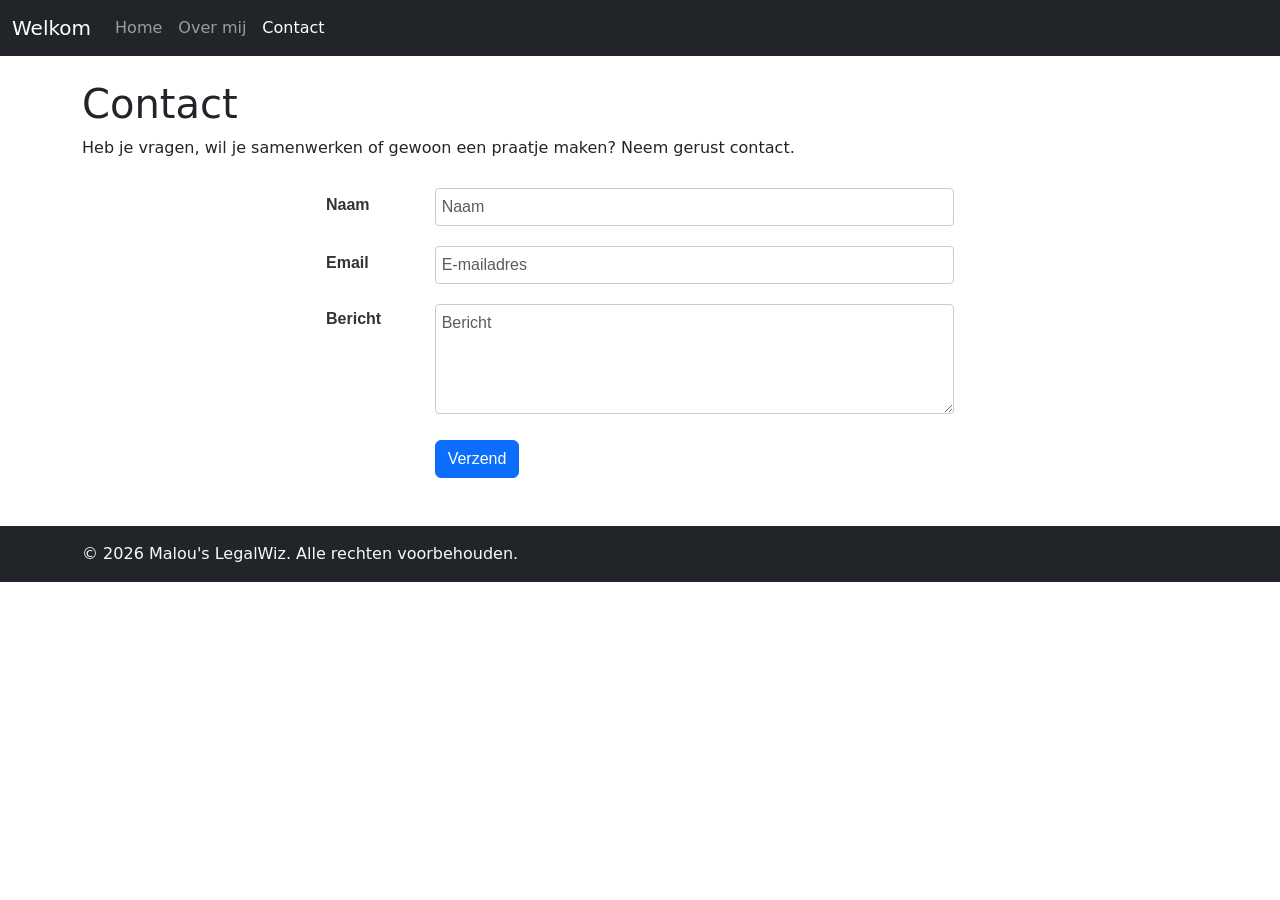
<file: contact.html>
<!DOCTYPE html>
<html lang="nl">
<head>
    <meta charset="utf-8">
    <meta name="viewport" content="width=device-width, initial-scale=1">
    <link href="https://cdn.jsdelivr.net/npm/bootstrap@5.3.3/dist/css/bootstrap.min.css" rel="stylesheet">
    <link rel="stylesheet" href="stijl.css">
    <title>Contact</title>
</head>
<body>
  <nav class="navbar navbar-expand-lg navbar-dark bg-dark">
    <div class="container-fluid">
      <a class="navbar-brand" href="index.html">Welkom</a>
            
      <button class="navbar-toggler" type="button" data-bs-toggle="collapse" data-bs-target="#navbarNav" aria-controls="navbarNav" aria-expanded="false" aria-label="Toggle navigation">
        <span class="navbar-toggler-icon"></span>
      </button>

      <div class="collapse navbar-collapse" id="navbarNav">
        <ul class="navbar-nav">
          <li class="nav-item">
            <a class="nav-link" href="index.html">Home</a>
          </li>
          <li class="nav-item">
            <a class="nav-link" href="overmij.html">Over mij</a>
          </li>
          <li class="nav-item">
            <a class="nav-link active" aria-current="page" href="contact.html">Contact</a>
          </li>
        </ul>
      </div>
    </div>
  </nav>

  <div class="container-sm my-4">
    <h1>Contact</h1>
    <p>Heb je vragen, wil je samenwerken of gewoon een praatje maken? Neem gerust contact.</p>
  </div>

  <div class="row justify-content-center">
    <div class="col-md-8 col-lg-6">
      <form action="#" method="POST" class="Form"> 
        <div class="row mb-3 align-items-center">
          <label for="naam-input" class="col-sm-2 col-form-label fw-bold">Naam</label>
          <div class="col-sm-10">
            <input type="text" class="form-control" id="naam-input" placeholder="Naam">
          </div>
        </div>
          
        <div class="row mb-3 align-items-center">
          <label for="email-input" class="col-sm-2 col-form-label fw-bold">Email</label>
          <div class="col-sm-10">
            <input type="email" class="form-control" id="email-input" placeholder="E-mailadres">
          </div>
        </div>
          
        <div class="row mb-3">
          <label for="bericht-input" class="col-sm-2 col-form-label fw-bold">Bericht</label>
          <div class="col-sm-10">
            <textarea class="form-control" id="bericht-input" rows="4" placeholder="Bericht"></textarea>
          </div>
        </div>
          
        <div class="row">
          <div class="col-sm-10 offset-sm-2">
            <button type="submit" class="btn btn-primary">Verzend</button>
          </div>
          </div>
      </form>
    </div>
  </div>
  
  <footer class="bg-dark text-light text-start p-3 mt-5">
    <div class="container">
      <p class="m-0">&copy; 2026 Malou's LegalWiz. Alle rechten voorbehouden.</p>
   </div>
 </footer>

  <script src="https://cdn.jsdelivr.net/npm/bootstrap@5.3.3/dist/js/bootstrap.bundle.min.js"></script>
</body>
</html>
</file>
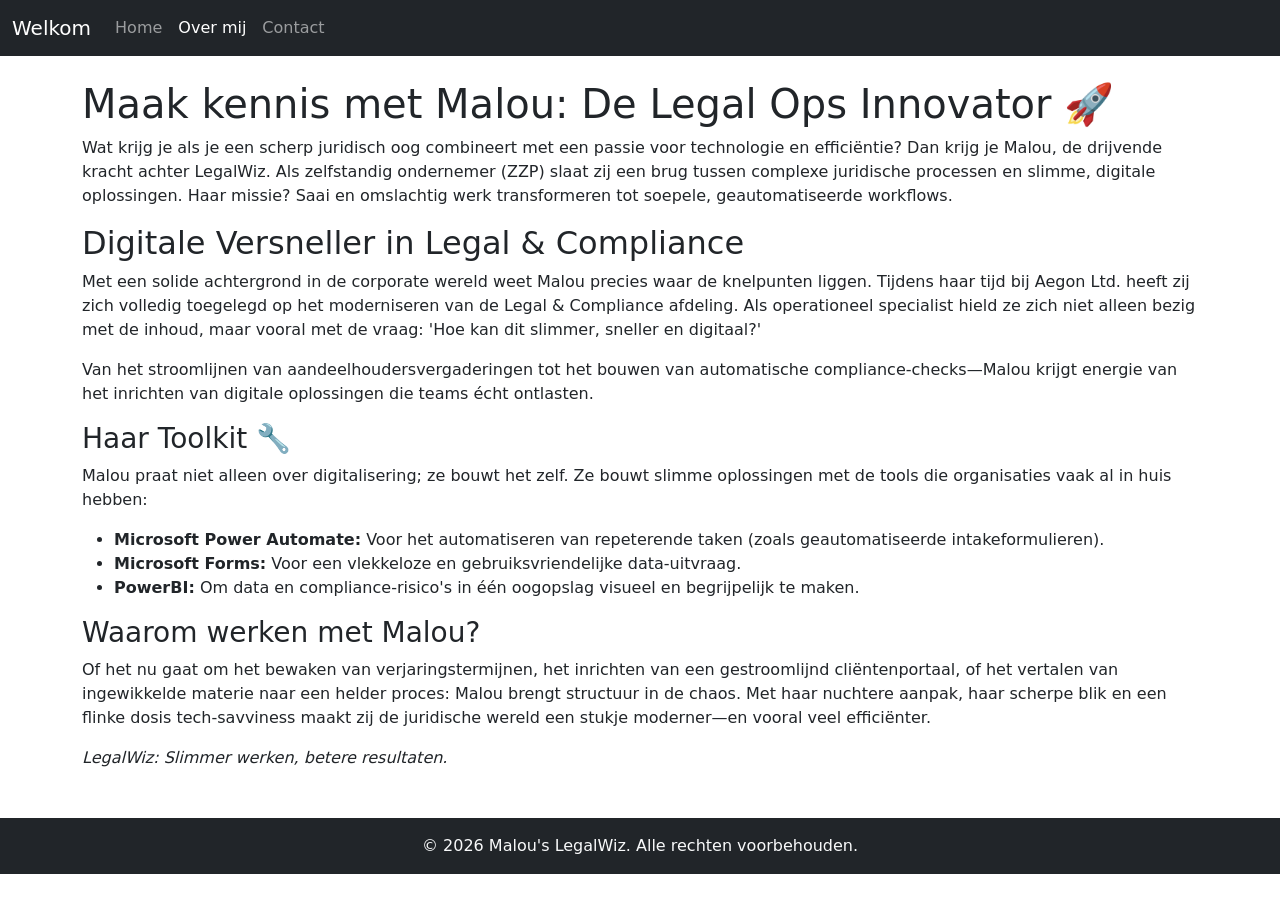
<file: overmij.html>
<!DOCTYPE html>
<html lang="nl">
<head>
    <meta charset="utf-8">
    <meta name="viewport" content="width=device-width, initial-scale=1">
    <link href="https://cdn.jsdelivr.net/npm/bootstrap@5.3.3/dist/css/bootstrap.min.css" rel="stylesheet">
    <title>Over mij</title>
</head>
<body>
    <nav class="navbar navbar-expand-lg navbar-dark bg-dark">
        <div class="container-fluid">
            <a class="navbar-brand" href="index.html">Welkom</a>
            
            <button class="navbar-toggler" type="button" data-bs-toggle="collapse" data-bs-target="#navbarNav" aria-controls="navbarNav" aria-expanded="false" aria-label="Toggle navigation">
                <span class="navbar-toggler-icon"></span>
            </button>

            <div class="collapse navbar-collapse" id="navbarNav">
                <ul class="navbar-nav">
                    <li class="nav-item">
                        <a class="nav-link" href="index.html">Home</a>
                    </li>
                    <li class="nav-item">
                        <a class="nav-link active" aria-current="page" href="overmij.html">Over mij</a>
                    </li>
                    <li class="nav-item">
                        <a class="nav-link" href="contact.html">Contact</a>
                    </li>
                </ul>
            </div>
        </div>
    </nav>

    <div class="container-sm my-4">
        <h1>Maak kennis met Malou: De Legal Ops Innovator 🚀</h1>
        <p>Wat krijg je als je een scherp juridisch oog combineert met een passie voor technologie en efficiëntie? Dan krijg je Malou, de drijvende kracht achter LegalWiz. Als zelfstandig ondernemer (ZZP) slaat zij een brug tussen complexe juridische processen en slimme, digitale oplossingen. Haar missie? Saai en omslachtig werk transformeren tot soepele, geautomatiseerde workflows.</p>
        
        <h2>Digitale Versneller in Legal & Compliance</h2>
        <p>Met een solide achtergrond in de corporate wereld weet Malou precies waar de knelpunten liggen. Tijdens haar tijd bij Aegon Ltd. heeft zij zich volledig toegelegd op het moderniseren van de Legal & Compliance afdeling. Als operationeel specialist hield ze zich niet alleen bezig met de inhoud, maar vooral met de vraag: 'Hoe kan dit slimmer, sneller en digitaal?'</p>
        <p>Van het stroomlijnen van aandeelhoudersvergaderingen tot het bouwen van automatische compliance-checks—Malou krijgt energie van het inrichten van digitale oplossingen die teams écht ontlasten.</p>
        
        <h3>Haar Toolkit 🔧</h3>
        <p>Malou praat niet alleen over digitalisering; ze bouwt het zelf. Ze bouwt slimme oplossingen met de tools die organisaties vaak al in huis hebben:</p>
        <ul>
            <li><strong>Microsoft Power Automate:</strong> Voor het automatiseren van repeterende taken (zoals geautomatiseerde intakeformulieren).</li>
            <li><strong>Microsoft Forms:</strong> Voor een vlekkeloze en gebruiksvriendelijke data-uitvraag.</li>
            <li><strong>PowerBI:</strong> Om data en compliance-risico's in één oogopslag visueel en begrijpelijk te maken.</li>
        </ul>
        
        <h3>Waarom werken met Malou?</h3>
        <p>Of het nu gaat om het bewaken van verjaringstermijnen, het inrichten van een gestroomlijnd cliëntenportaal, of het vertalen van ingewikkelde materie naar een helder proces: Malou brengt structuur in de chaos. Met haar nuchtere aanpak, haar scherpe blik en een flinke dosis tech-savviness maakt zij de juridische wereld een stukje moderner—en vooral veel efficiënter.</p>
        <p class="fst-italic">LegalWiz: Slimmer werken, betere resultaten.</p>
    </div>

    <footer class="bg-dark text-light text-center p-3 mt-5">
        <div class="container">
            <p class="m-0">&copy; 2026 Malou's LegalWiz. Alle rechten voorbehouden.</p>
        </div>
    </footer>

    <script src="https://cdn.jsdelivr.net/npm/bootstrap@5.3.3/dist/js/bootstrap.bundle.min.js"></script>
</body>
</html>
</file>
<file: stijl.css>
.Form {
    color: #333; 
    font-family: Arial, sans-serif;
    border-collapse: collapse;
}

.Form input, .Form textarea {
    padding: 6px;
    margin-top: 4px;
    border: 1px solid #ccc;
    border-radius: 4px;
    display: block; 
}

.Form button {
    margin-top: 10px;
    padding: 6px 12px;
    cursor: pointer;
}
</file>
